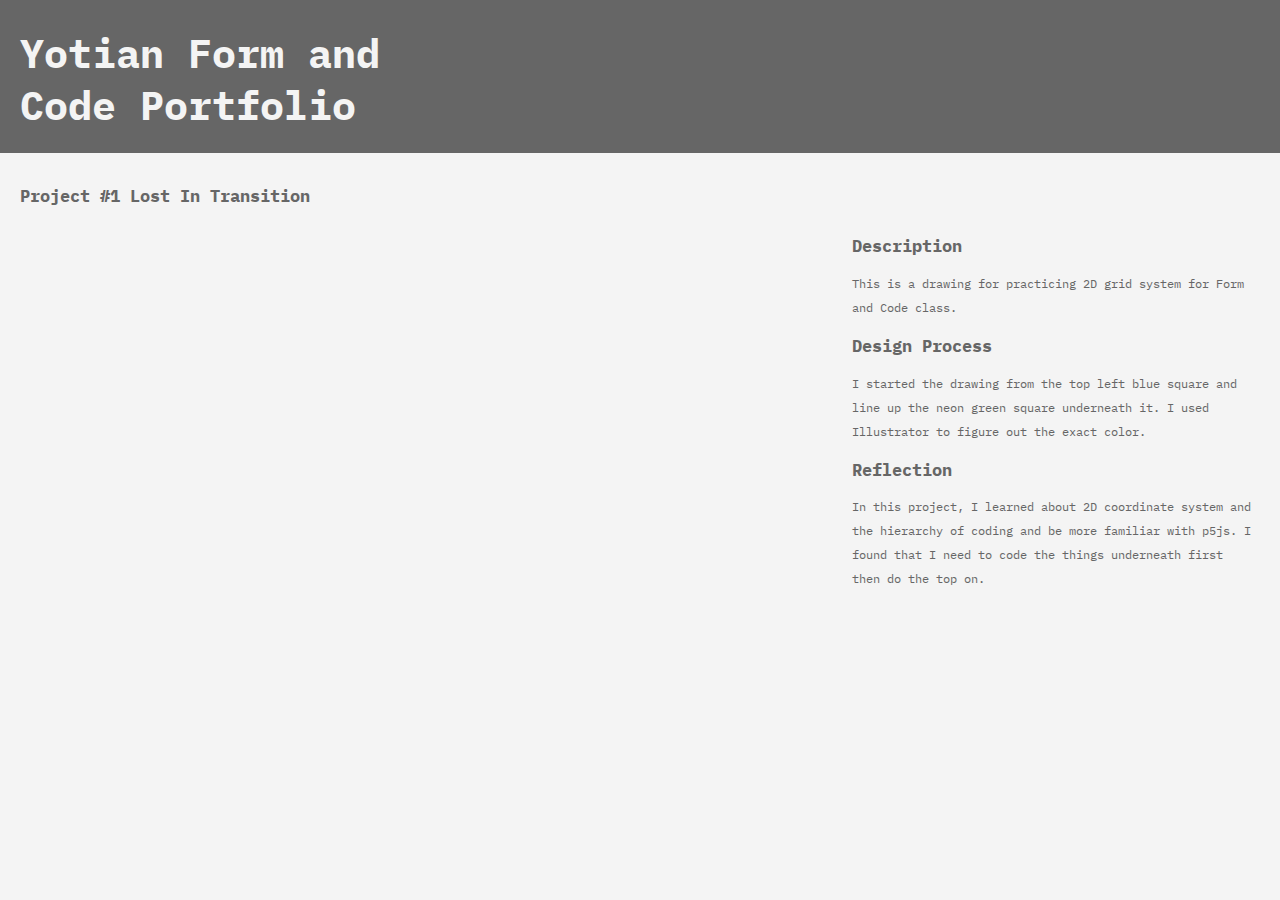
<file: p1.html>
<!DOCTYPE html>
<html lang="en">
  <head>
    <title>Yotian's Portfolio</title>
    <meta charset="utf-8" />
    <meta http-equiv="X-UA-Compatible" content="IE=edge" />
    <meta name="viewport" content="width=device-width, initial-scale=1" />
    <link rel="preconnect" href="https://fonts.gstatic.com" crossorigin>
<link href="https://fonts.googleapis.com/css2?family=IBM+Plex+Mono&display=swap" rel="stylesheet">
    <link rel="stylesheet" href="style.css" />
    <script src="/script.js" defer></script>
  </head>


<header>

    <div class="c1">
    <a href="index.html"><h1>Yotian Form and Code Portfolio</h1></a>
    </div><br>

</header>

  <body>
 

 
   <div class="container">
    <div class="artwork">

      <h2>Project #1 Lost In Transition</h2>
     <iframe style="width:800px; height:500px;" src="https://editor.p5js.org/ychu237/full/X882TCp7C"></iframe>
    </div>


    <div class="description">    
      <h2>Description</h2>
      <p>
        This is a drawing for practicing 2D grid system for Form and Code class. 
      </p>

      <h2> Design Process</h2>
      <p>
        I started the drawing from the top left blue square and line up the neon green square underneath it. I used Illustrator to figure out the exact color. 
      </p>
     
      <h2>Reflection</h2>
      <p>
        In this project, I learned about 2D coordinate system and the hierarchy of coding and be more familiar with p5js. I found that I need to code the things underneath first then do the top on. 
      </p>

    </div>
      
</div>

</body>
    
<div class="footer">
  <div class="A1" id="b6">

   <div class="c2">
     <nav>
      <ul>
        <li> <a href="p1.html">Project #1 Lost in Transition</a></li>
        <li> <a href="p2.html">Project #2 Lost and Found</a></li>
        <li> <a href="p3.html">Project #3 Face Generator</a></li>
        <li> <a href="p4.html">Project #4</a></li>
        <li> <a href="p5.html">Project #5</a></li>
        <li> <a href="p6.html">Project #6</a></li>
        <li> <a href="p7.html">Project #7</a></li>
        <li> <a href="p8.html">Project #8</a></li>
        <li> <a href="p9.html">Project #9</a></li>
      </ul>
    </nav>

    </div>

  </div>
</div>


  
</html>
</file>
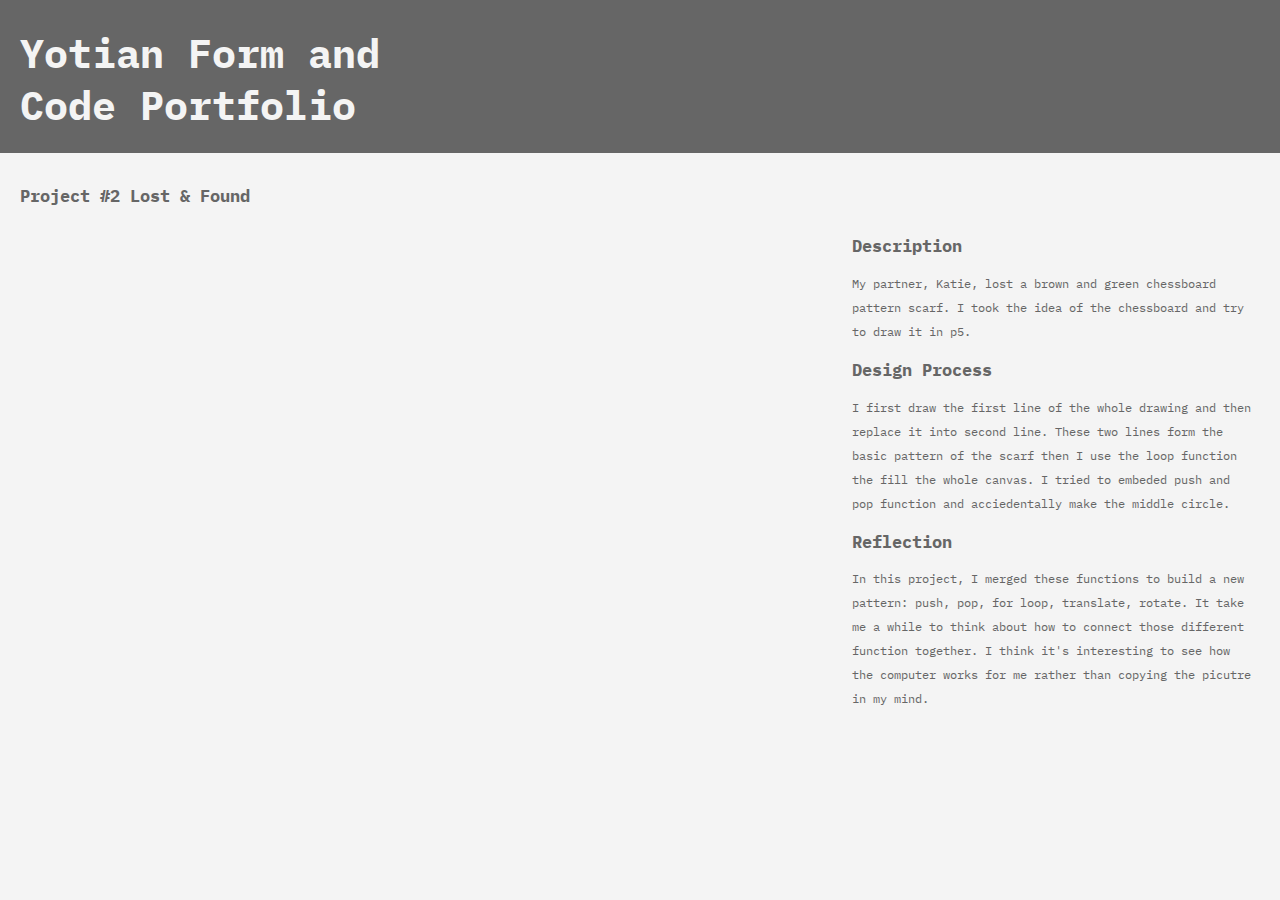
<file: p2.html>
<!DOCTYPE html>
<html lang="en">
  <head>
    <title>Yotian's Portfolio</title>
    <meta charset="utf-8" />
    <meta http-equiv="X-UA-Compatible" content="IE=edge" />
    <meta name="viewport" content="width=device-width, initial-scale=1" />
    <link rel="preconnect" href="https://fonts.gstatic.com" crossorigin>
<link href="https://fonts.googleapis.com/css2?family=IBM+Plex+Mono&display=swap" rel="stylesheet">
    <link rel="stylesheet" href="style.css" />
    <script src="/script.js" defer></script>
  </head>


<header>

    <div class="c1">
    <a href="index.html"><h1>Yotian Form and Code Portfolio</h1></a>
    </div><br>

</header>

  <body>
 

 
   <div class="container">
    <div class="artwork">

      <h2>Project #2 Lost & Found</h2>
    <iframe style="height:500px" src="https://editor.p5js.org/ychu237/full/gsoh7cZEj"></iframe>
    </div>


    <div class="description">    
      <h2>Description</h2>
      <p>
        My partner, Katie, lost a brown and green chessboard pattern scarf. I took the idea of the chessboard and try to draw it in p5.
      </p>
      
      <h2> Design Process</h2>
      <p>
       I first draw the first line of the whole drawing and then replace it into second line. These two lines form the basic pattern of the scarf then I use the loop function the fill the whole canvas. I tried to embeded push and pop function and acciedentally make the middle circle. 
      </p>    
      <h2>Reflection</h2>
      <p>
        In this project, I merged these functions to build a new pattern: push, pop, for loop, translate, rotate. It take me a while to think about how to connect those different function together. I think it's interesting to see how the computer works for me rather than copying the picutre in my mind.
      </p>
    </div>
      
</div>

</body>
    
<div class="footer">
  <div class="A1" id="b6">

   <div class="c2">
     <nav>
      <ul>
       <li> <a href="p1.html">Project #1 Lost in Transition</a></li>
        <li> <a href="p2.html">Project #2 Lost and Found</a></li>
        <li> <a href="p3.html">Project #3 Face Generator</a></li>
        <li> <a href="p4.html">Project #4</a></li>
        <li> <a href="p5.html">Project #5</a></li>
        <li> <a href="p6.html">Project #6</a></li>
        <li> <a href="p7.html">Project #7</a></li>
        <li> <a href="p8.html">Project #8</a></li>
        <li> <a href="p9.html">Project #9</a></li>
      </ul>
    </nav>

    </div>

  </div>
</div>


  
</html>
</file>
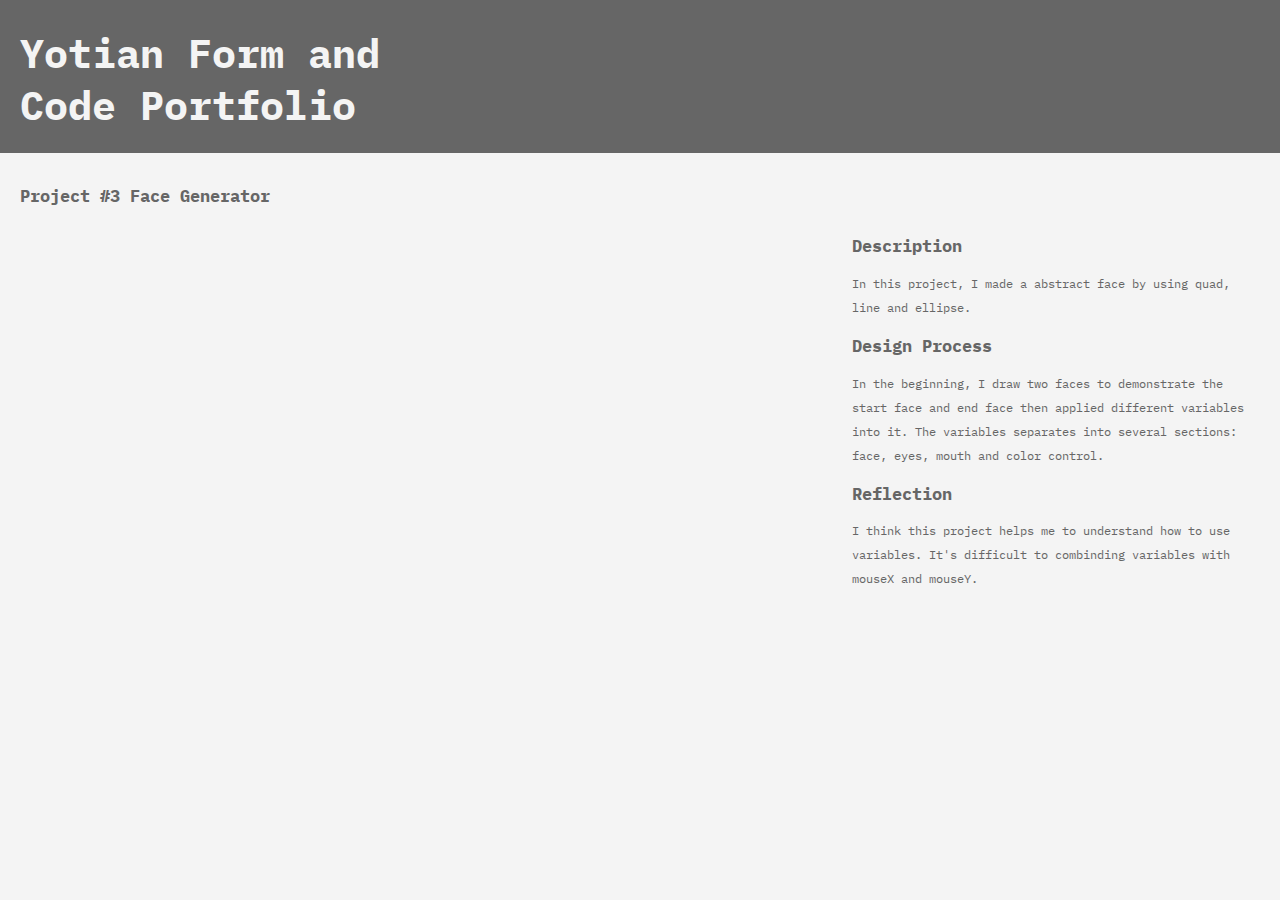
<file: p3.html>
<!DOCTYPE html>
<html lang="en">
  <head>
    <title>Yotian's Portfolio</title>
    <meta charset="utf-8" />
    <meta http-equiv="X-UA-Compatible" content="IE=edge" />
    <meta name="viewport" content="width=device-width, initial-scale=1" />
    <link rel="preconnect" href="https://fonts.gstatic.com" crossorigin>
<link href="https://fonts.googleapis.com/css2?family=IBM+Plex+Mono&display=swap" rel="stylesheet">
    <link rel="stylesheet" href="style.css" />
    <script src="/script.js" defer></script>
  </head>


<header>

    <div class="c1">
    <a href="index.html"><h1>Yotian Form and Code Portfolio</h1></a>
    </div><br>

</header>

  <body>
 

 
   <div class="container">
    <div class="artwork">

      <h2>Project #3 Face Generator</h2>
      <iframe style="height:500px" src="https://editor.p5js.org/ychu237/full/F-iCzrshY"></iframe>
    </div>


    <div class="description">    
      <h2>Description</h2>
      <p>
        In this project, I made a abstract face by using quad, line and ellipse. 
      </p>
      
      <h2> Design Process</h2>
      <p>
       In the beginning, I draw two faces to demonstrate the start face and end face then applied different variables into it. The variables separates into several sections: face, eyes, mouth and color control.
      </p>    
      <h2>Reflection</h2>
      <p>
        I think this project helps me to understand how to use variables. It's difficult to combinding variables with mouseX and mouseY. 
      </p>
    </div>
      
</div>

</body>
    
<div class="footer">
  <div class="A1" id="b6">

   <div class="c2">
     <nav>
      <ul>
        <li> <a href="p1.html">Project #1 Lost in Transition</a></li>
        <li> <a href="p2.html">Project #2 Lost and Found</a></li>
        <li> <a href="p3.html">Project #3 Face Generator</a></li>
        <li> <a href="p4.html">Project #4</a></li>
        <li> <a href="p5.html">Project #5</a></li>
        <li> <a href="p6.html">Project #6</a></li>
        <li> <a href="p7.html">Project #7</a></li>
        <li> <a href="p8.html">Project #8</a></li>
        <li> <a href="p9.html">Project #9</a></li>
      </ul>
    </nav>

    </div>

  </div>
</div>


  
</html>
</file>
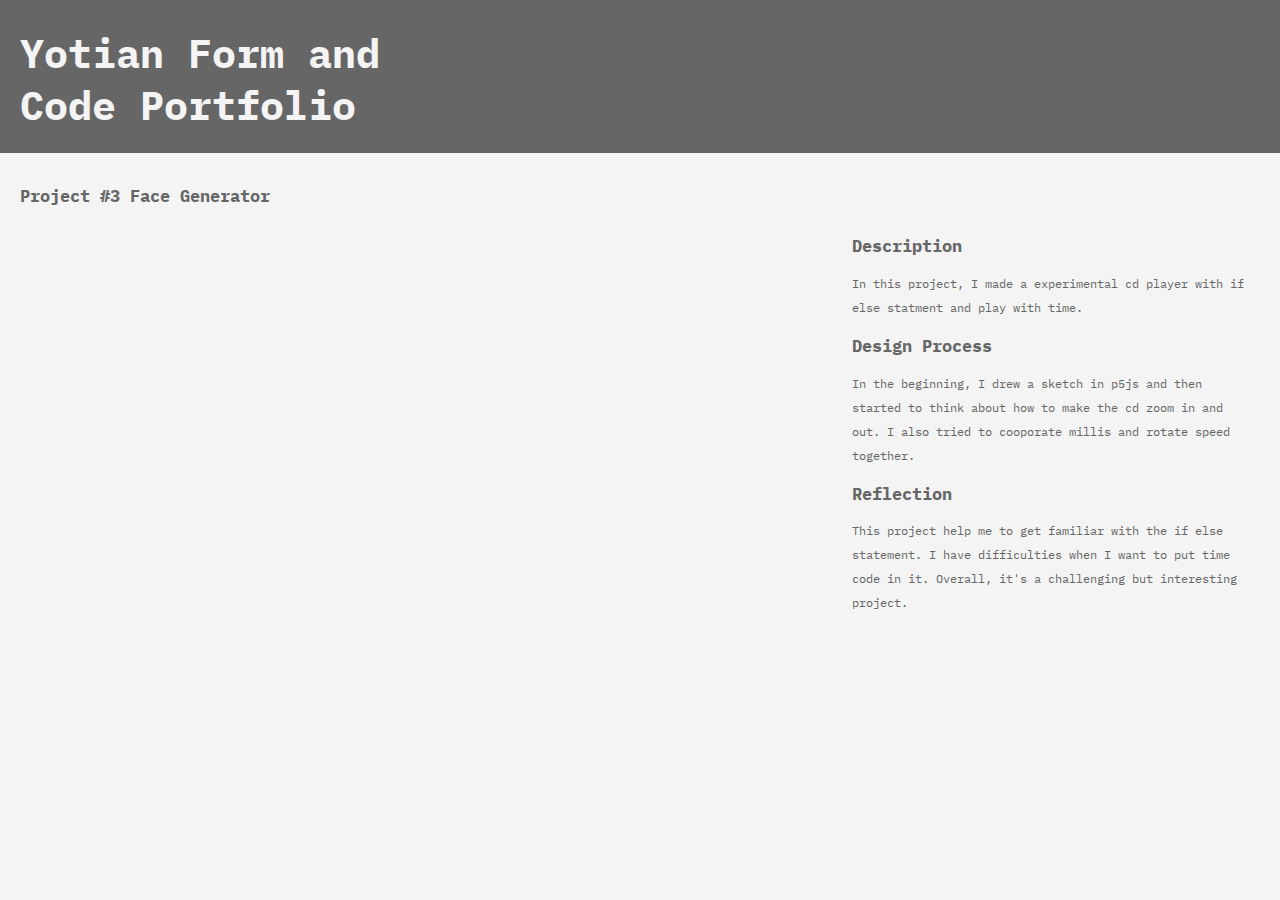
<file: p4.html>
<!DOCTYPE html>
<html lang="en">
  <head>
    <title>Yotian's Portfolio</title>
    <meta charset="utf-8" />
    <meta http-equiv="X-UA-Compatible" content="IE=edge" />
    <meta name="viewport" content="width=device-width, initial-scale=1" />
    <link rel="preconnect" href="https://fonts.gstatic.com" crossorigin>
<link href="https://fonts.googleapis.com/css2?family=IBM+Plex+Mono&display=swap" rel="stylesheet">
    <link rel="stylesheet" href="style.css" />
    <script src="/script.js" defer></script>
  </head>


<header>

    <div class="c1">
    <a href="index.html"><h1>Yotian Form and Code Portfolio</h1></a>
    </div><br>

</header>

  <body>
 

 
   <div class="container">
    <div class="artwork">

      <h2>Project #3 Face Generator</h2>
    <iframe height="600px"src="https://editor.p5js.org/ychu237/full/qTfPI-VMR"></iframe>
    </div>


    <div class="description">    
      <h2>Description</h2>
      <p>
        In this project, I made a experimental cd player with if else statment and play with time.
      </p>
      
      <h2> Design Process</h2>
      <p>
       In the beginning, I drew a sketch in p5js and then started to think about how to make the cd zoom in and out. I also tried to cooporate millis and rotate speed together. 
      </p>    
      <h2>Reflection</h2>
      <p>
        This project help me to get familiar with the if else statement. I have difficulties when I want to put time code in it. Overall, it's a challenging but interesting project. 
      </p>
    </div>
      
</div>

</body>
    
<div class="footer">
  <div class="A1" id="b6">

   <div class="c2">
     <nav>
      <ul>
       <li> <a href="p1.html">Project #1 Lost in Transition</a></li>
        <li> <a href="p2.html">Project #2 Lost and Found</a></li>
        <li> <a href="p3.html">Project #3 Face Generator</a></li>
        <li> <a href="p4.html">Project #4 Experimental Clock</a></li>
        <li> <a href="p5.html">Project #5 Exquisite Corpse</a></li>
        <li> <a href="p6.html">Project #6</a></li>
        <li> <a href="p7.html">Project #7</a></li>
        <li> <a href="p8.html">Project #8</a></li>
        <li> <a href="p9.html">Project #9</a></li>
      </ul>
    </nav>

    </div>

  </div>
</div>


  
</html>
</file>
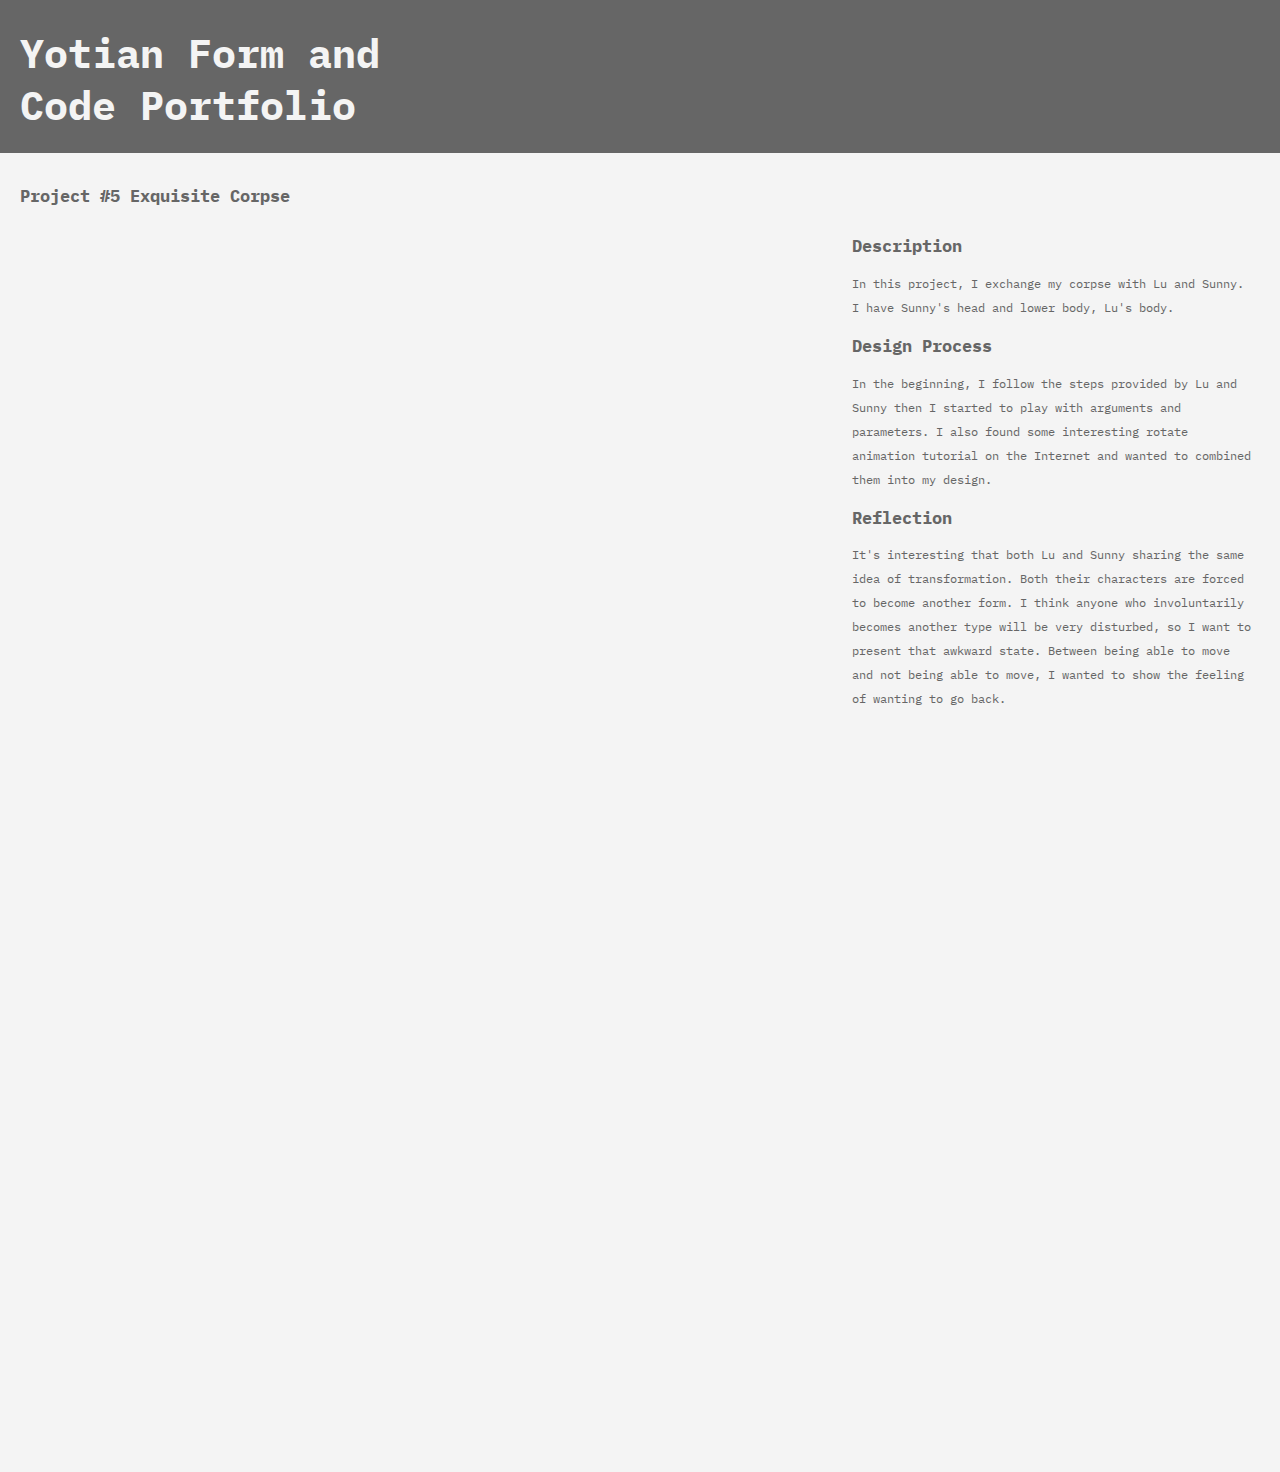
<file: p5.html>
<!DOCTYPE html>
<html lang="en">
  <head>
    <title>Yotian's Portfolio</title>
    <meta charset="utf-8" />
    <meta http-equiv="X-UA-Compatible" content="IE=edge" />
    <meta name="viewport" content="width=device-width, initial-scale=1" />
    <link rel="preconnect" href="https://fonts.gstatic.com" crossorigin>
<link href="https://fonts.googleapis.com/css2?family=IBM+Plex+Mono&display=swap" rel="stylesheet">
    <link rel="stylesheet" href="style.css" />
    <script src="/script.js" defer></script>
  </head>


<header>

    <div class="c1">
    <a href="index.html"><h1>Yotian Form and Code Portfolio</h1></a>
    </div><br>

</header>

  <body>
 

 
   <div class="container">
    <div class="artwork">

      <h2>Project #5 Exquisite Corpse</h2>
  
      <iframe height="600px" src="https://editor.p5js.org/ychu237/full/Dk8npaNcv"></iframe>
      <iframe height="600px" src="https://editor.p5js.org/ychu237/full/nhp2SVnOf"></iframe>
    </div>


    <div class="description">    
      <h2>Description</h2>
      <p>
        In this project, I exchange my corpse with Lu and Sunny. I have Sunny's head and lower body, Lu's body.
      </p>
      
      <h2> Design Process</h2>
      <p>
       In the beginning, I follow the steps provided by Lu and Sunny then I started to play with arguments and parameters. I also found some interesting rotate animation tutorial on the Internet and wanted to combined them into my design.
      </p>    
      <h2>Reflection</h2>
      <p>
        It's interesting that both Lu and Sunny sharing the same idea of transformation. Both their characters are forced to become another form. I think anyone who involuntarily becomes another type will be very disturbed, so I want to present that awkward state. Between being able to move and not being able to move, I wanted to show the feeling of wanting to go back. 
      </p>
    </div>
      
</div>

</body>
    
<div class="footer">
  <div class="A1" id="b6">

   <div class="c2">
     <nav>
      <ul>
       <li> <a href="p1.html">Project #1 Lost in Transition</a></li>
        <li> <a href="p2.html">Project #2 Lost and Found</a></li>
        <li> <a href="p3.html">Project #3 Face Generator</a></li>
        <li> <a href="p4.html">Project #4 Experimental Clock</a></li>
        <li> <a href="p5.html">Project #5 Exquisite Corpse</a></li>
        <li> <a href="p6.html">Project #6</a></li>
        <li> <a href="p7.html">Project #7</a></li>
        <li> <a href="p8.html">Project #8</a></li>
        <li> <a href="p9.html">Project #9</a></li>
      </ul>
    </nav>

    </div>

  </div>
</div>


  
</html>
</file>
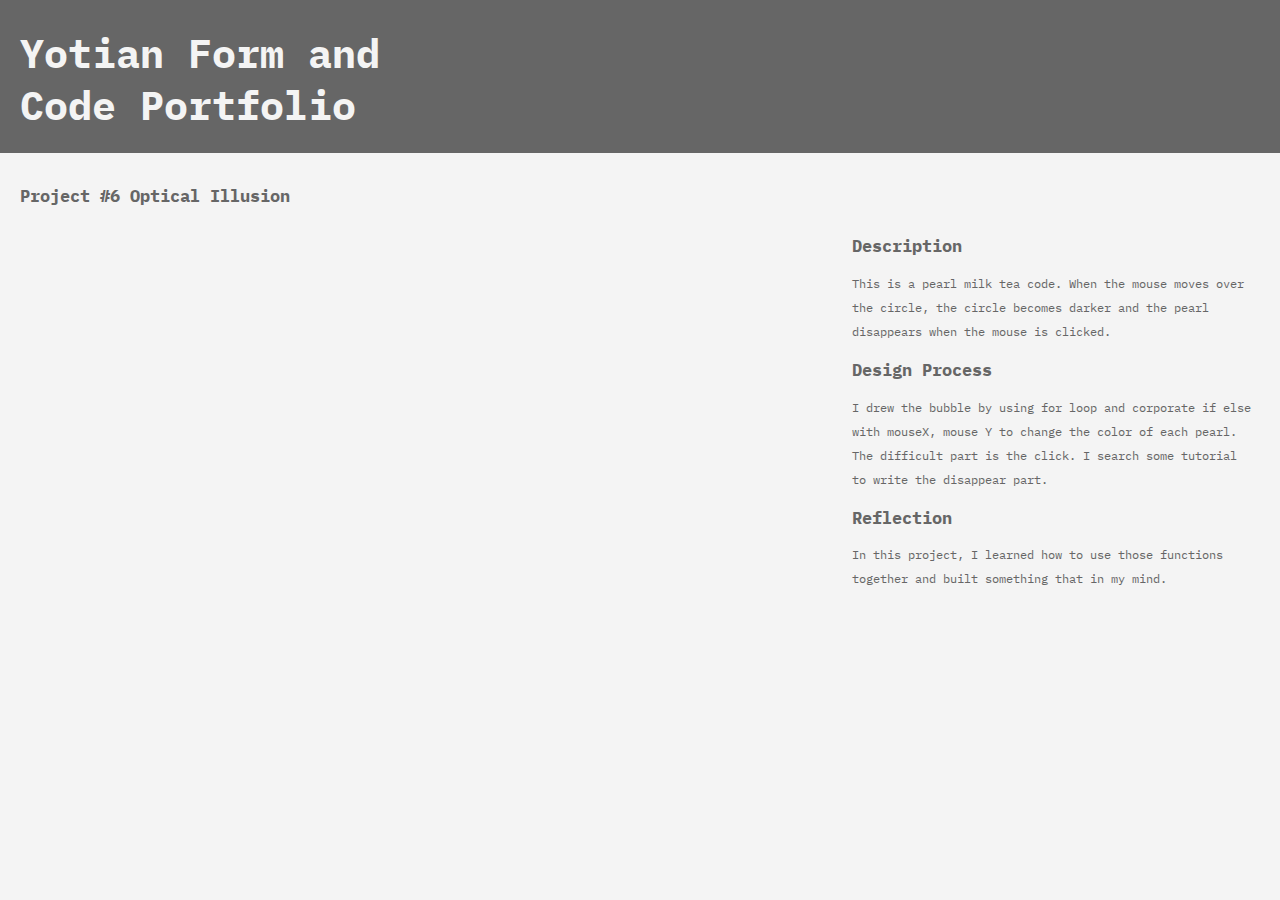
<file: p6.html>
<!DOCTYPE html>
<html lang="en">
  <head>
    <title>Yotian's Portfolio</title>
    <meta charset="utf-8" />
    <meta http-equiv="X-UA-Compatible" content="IE=edge" />
    <meta name="viewport" content="width=device-width, initial-scale=1" />
    <link rel="preconnect" href="https://fonts.gstatic.com" crossorigin>
<link href="https://fonts.googleapis.com/css2?family=IBM+Plex+Mono&display=swap" rel="stylesheet">
    <link rel="stylesheet" href="style.css" />
    <script src="/script.js" defer></script>
  </head>


<header>

    <div class="c1">
    <a href="index.html"><h1>Yotian Form and Code Portfolio</h1></a>
    </div><br>

</header>

  <body>
 

 
   <div class="container">
    <div class="artwork">

      <h2>Project #6 Optical Illusion</h2>
      <iframe height="600px" src="https://editor.p5js.org/ychu237/full/1ka4BovOo"></iframe>
     
      
    </div>


    <div class="description">    
      <h2>Description</h2>
      <p>
        This is a pearl milk tea code. When the mouse moves over the circle, the circle becomes darker and the pearl disappears when the mouse is clicked.
      </p>
      
      <h2> Design Process</h2>
      <p>
       I drew the bubble by using for loop and corporate if else with mouseX, mouse Y to change the color of each pearl. The difficult part is the click. I search some tutorial to write the disappear part.
      </p>    
      <h2>Reflection</h2>
      <p>
        In this project, I learned how to use those functions together and built something that in my mind.
      </p>
    </div>
      
</div>

</body>
    
<div class="footer">
  <div class="A1" id="b6">

   <div class="c2">
     <nav>
      <ul>
       <li> <a href="p1.html">Project #1 Lost in Transition</a></li>
        <li> <a href="p2.html">Project #2 Lost and Found</a></li>
        <li> <a href="p3.html">Project #3 Face Generator</a></li>
        <li> <a href="p4.html">Project #4 Experimental Clock</a></li>
        <li> <a href="p5.html">Project #5 Exquisite Corpse</a></li>
        <li> <a href="p6.html">Project #6 Optical Illusion</a></li>
        <li> <a href="p7.html">Project #7</a></li>
        <li> <a href="p8.html">Project #8</a></li>
        <li> <a href="p9.html">Project #9</a></li>
      </ul>
    </nav>

    </div>

  </div>
</div>


  
</html>
</file>
<file: style.css>
/* CSS files add styling rules to your content */

  .A1{
  width: 100%;
  height: 123px;
  background-color: #f4f4f4;
  position: relative;
  animation-name: myfirst;
  animation-duration: 900ms;
  animation-iteration-count: 1;
  animation-timing-function: ease-in-out;
  animation-fill-mode: forwards;

  }

#b1{animation-delay: 0s;}
#b2{animation-delay: 10ms;}
#b3{animation-delay: 30ms;}
#b4{animation-delay: 50ms;}
#b5{animation-delay: 70ms;}
#b6{animation-delay: 90ms;}



@keyframes myfirst {
  from {
    background-color: #f4f4f4;
    width: 0%;
    top: 0px;
  }
  100% {
    background-color: #666666;
      width: 100%;
    top: 0px;
}
}



   .c1{
   column-count: 3;
   column-gap: 20px;
  margin-left: 20px;
}

 .c2{
   column-count: 3;
   column-gap: 0px;
  margin-left: 500px;
}



 .container{
  width:98%;
  margin: 10px;
  top:50px;
  box-sizing: border-box;
  

}

.project{
  width:100%;
  box-sizing: border-box;
  margin-bottom: 50px;

}

.artwork{
  width:66.3%;
  height:auto;
  float:left;
  margin-top: 150px;
  padding:10px;
  box-sizing: border-box;
}

.description{
  width: 33.7%;
  height:100%;
  margin-top: 200px;
  max-height: 600px;
  float: left;
  padding: 10px;
  box-sizing: border-box;
  font-size: 1.4rem;

}

.footer {
  position: fixed;
  left: 0;
  bottom: 0px;
  width: 100%;
  background-color: #f4f4f4;
}

header{
  width:100%;
  height:153px;
  float: left;
  background:#666666;
  position: absolute;
  top:0;
  left: 0;
  margin: 0px;
  box-sizing: border-box;
  font-size: 1.1em;

}

.headerdiv {
    width: 33.1%;
    height: 100%;
    border-left: 1px;
    box-sizing: border-box;
    float: left;
    padding: 10px;
}


body {
  font-family: 'IBM Plex Mono', monospace;
  margin: 0em;
  width: 100%;
  height: 80%%;
  background-color: #f4f4f4;
}

h1 {
  color: #f4f4f4;
  font-size: 30pt;
}
.special-h2{
  margin-top:0;
}


h2 {
  font-size: 13pt;
  column-span: all;
  color: #666666;
/*   margin-top:0; */
}

p{
  color: #666666;
}

a{
text-decoration: none;
color:#f4f4f4;

}

a:link{

}

a:hover{

}


button {
  font-family:'IBM Plex Mono', monospace;
  background-color: black;
  border: none;
  color: white;
  padding: 10px 10px;
  width: 100%;
  /*   text-align: center; */
  text-decoration: none;
  display: inline-block;
  font-size: 16px;
  margin: 30px 2px;
  cursor: pointer;
}

p {
  font-size: 9pt;
  line-height: 18pt;
}

.left {
  width: 15%;
  padding: 1% 1% 1% 0;
  float: left;
  display: inline-block;
  /*   background-color: red; */
}

.center {
  width: 15%;
  padding: 1%;
  float: left;
  display: inline-block;
}

.right {
  width: 60%;
  padding: 1%;
  float: left;
  display: inline-block;
}

.nav {
  padding: 2%;
  width: 26%;
  height: 100%;
  display: inline-block;
  float: left;

}


ul {
  margin: 0;
  padding: 0;
  color:#f4f4f4;
}

li {
  font-size: 12pt;
  list-style-type: none;

  margin-top: 2px;
  color:#f4f4f4;
}

li.bullet {
  list-style-type: "- ";
  margin: 5%;
  padding: 0;
}

li.bullet a {
  color: blue;
}

li a {
  color: #f4f4f4;
  /*   text-decoration: none; */
}

iframe {
  margin: 0;
  padding: 0;
  border: none;
  width: 100%;
  /*   height: 400px; */
  display: inline-block;
  margin-bottom: 2%;
  
}

.full-width-box {
  width: 100%;
  margin-bottom: 2%;
  display: inline-block;
  float: left;

}

img {
  height: 400px;
  display: inline-block;
  float: left;
  margin-bottom: 2%;
  margin-right: 2%;
}

body .gist .gist-file {
  margin-bottom: 0;
  border: 1px dashed #adb5bd;
  border-radius: 0;
}

body .gist .gist-data {
  border-bottom: none;
  border-radius: 0;
  background-color: #f1f3f5;
}

body .gist .blob-wrapper {
  border-radius: 0;
}

body .gist .highlight {
  background-color: transparent;
  font-family: "Droid Sans Mono", monospace;
  font-size: 14px;
}

body .gist .highlight td {
  padding: 5px 15px !important;
  line-height: 1;
  font-family: inherit;
  font-size: inherit;
}

body .gist tr:first-child td {
  padding-top: 15px !important;
}

body .gist tr:last-child td {
  padding-bottom: 15px !important;
}

body .gist .blob-num {
  color: #ced4da;
  background-color: #495057;
  pointer-events: none;
}

body .gist .gist-meta {
  display: none;
}

.nav-link {
  font-size: 18px;
  line-height: 27px;
  cursor: pointer;
}
.nav-link a,
.nav-link a:visited {
  color: black;
  text-decoration: none;
}

#toggle {
  display: none;
}

@media only screen and (max-width: 600px) {
  body {
    font-family: "Inconsolata", monospace;
    margin: 1%;
    width: 98%;
    height: 100%;
  }
  .nav {
    width: 100%;

  }
  .content {
    width: 100%;
    float: left;
  }

  img {
    width: 100%;
    height: auto;
  }
}

.myBox {
  /*   background: red; */

  padding-left: 10px;
  padding-right: 10px;
  padding-top: 10px;
  padding-bottom: 10px;

  margin-left: 10px;
  margin-right: 10px;
  margin-top: 10px;
  margin-bottom: 10px;

  border: 1px solid black;
}

.fullwidth {
  width: 100%;
  float: left;
}

.nav{
  display: none;
}
</file>
